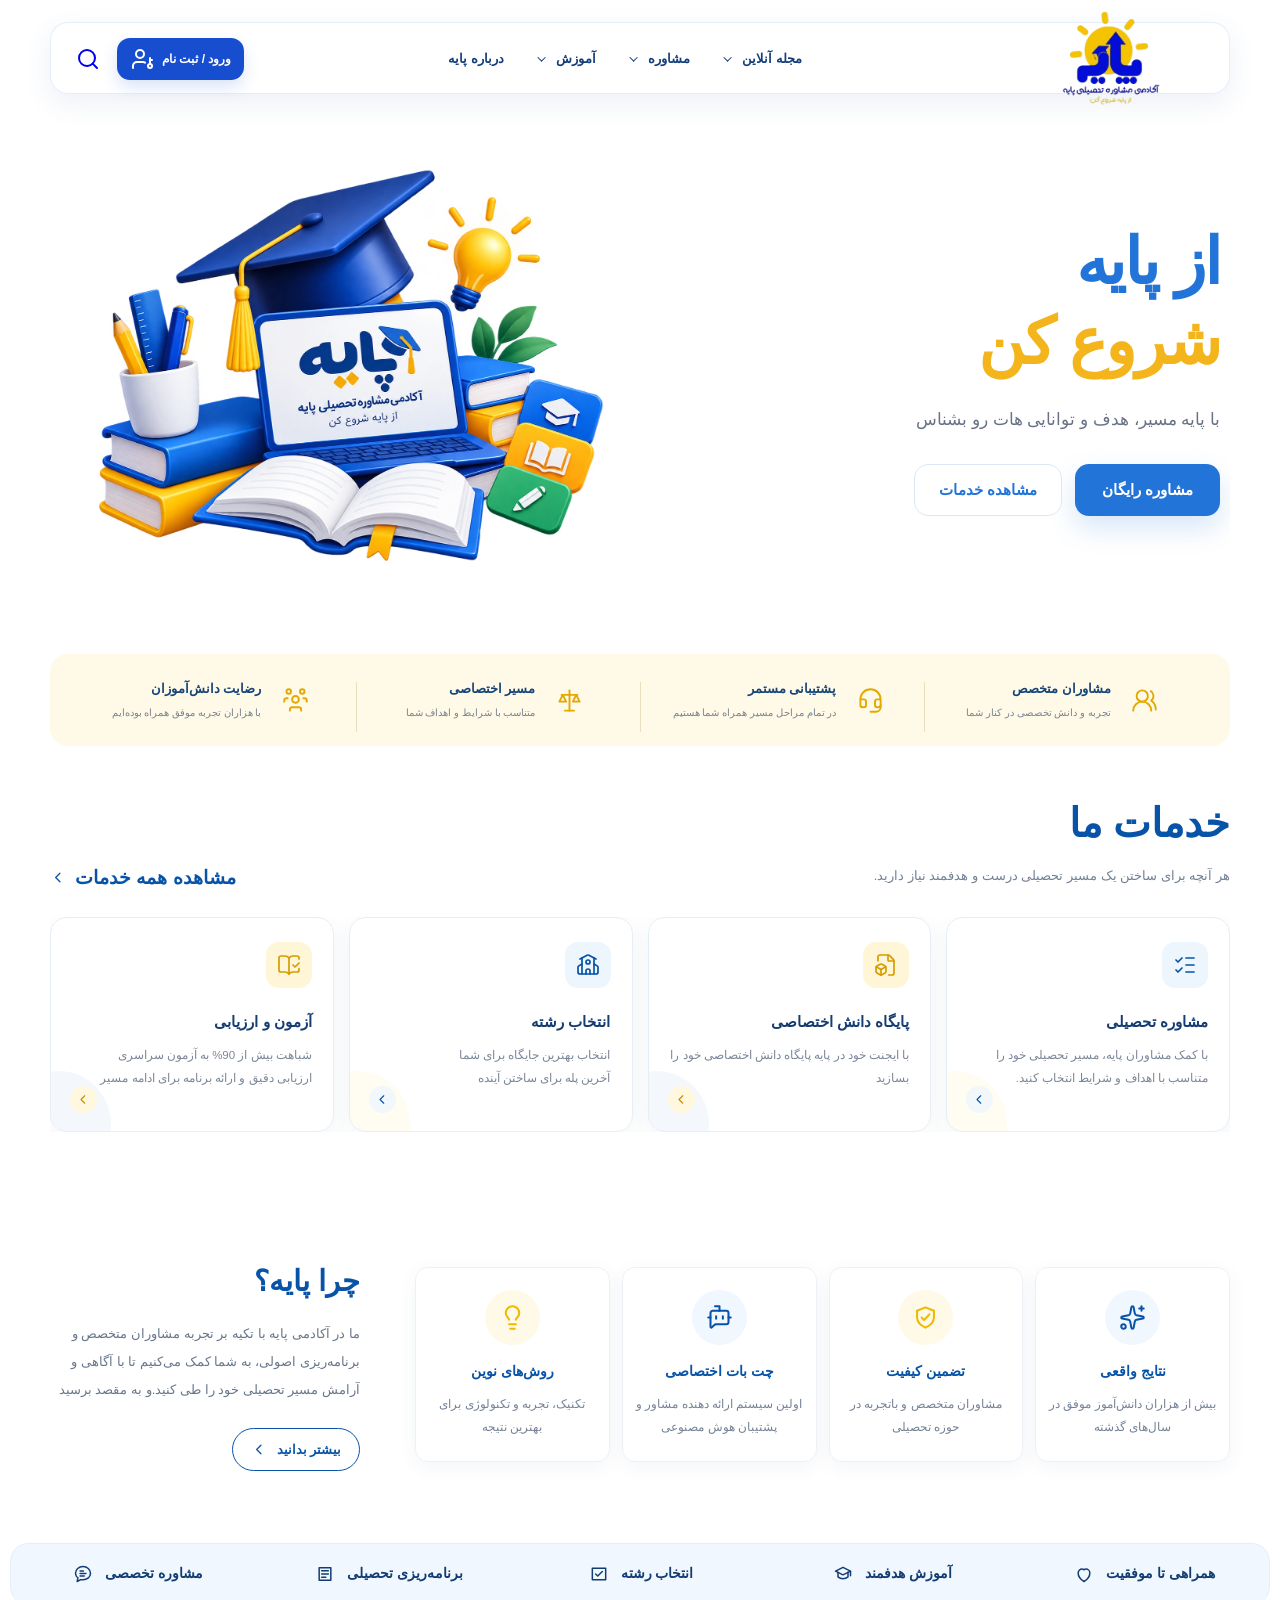
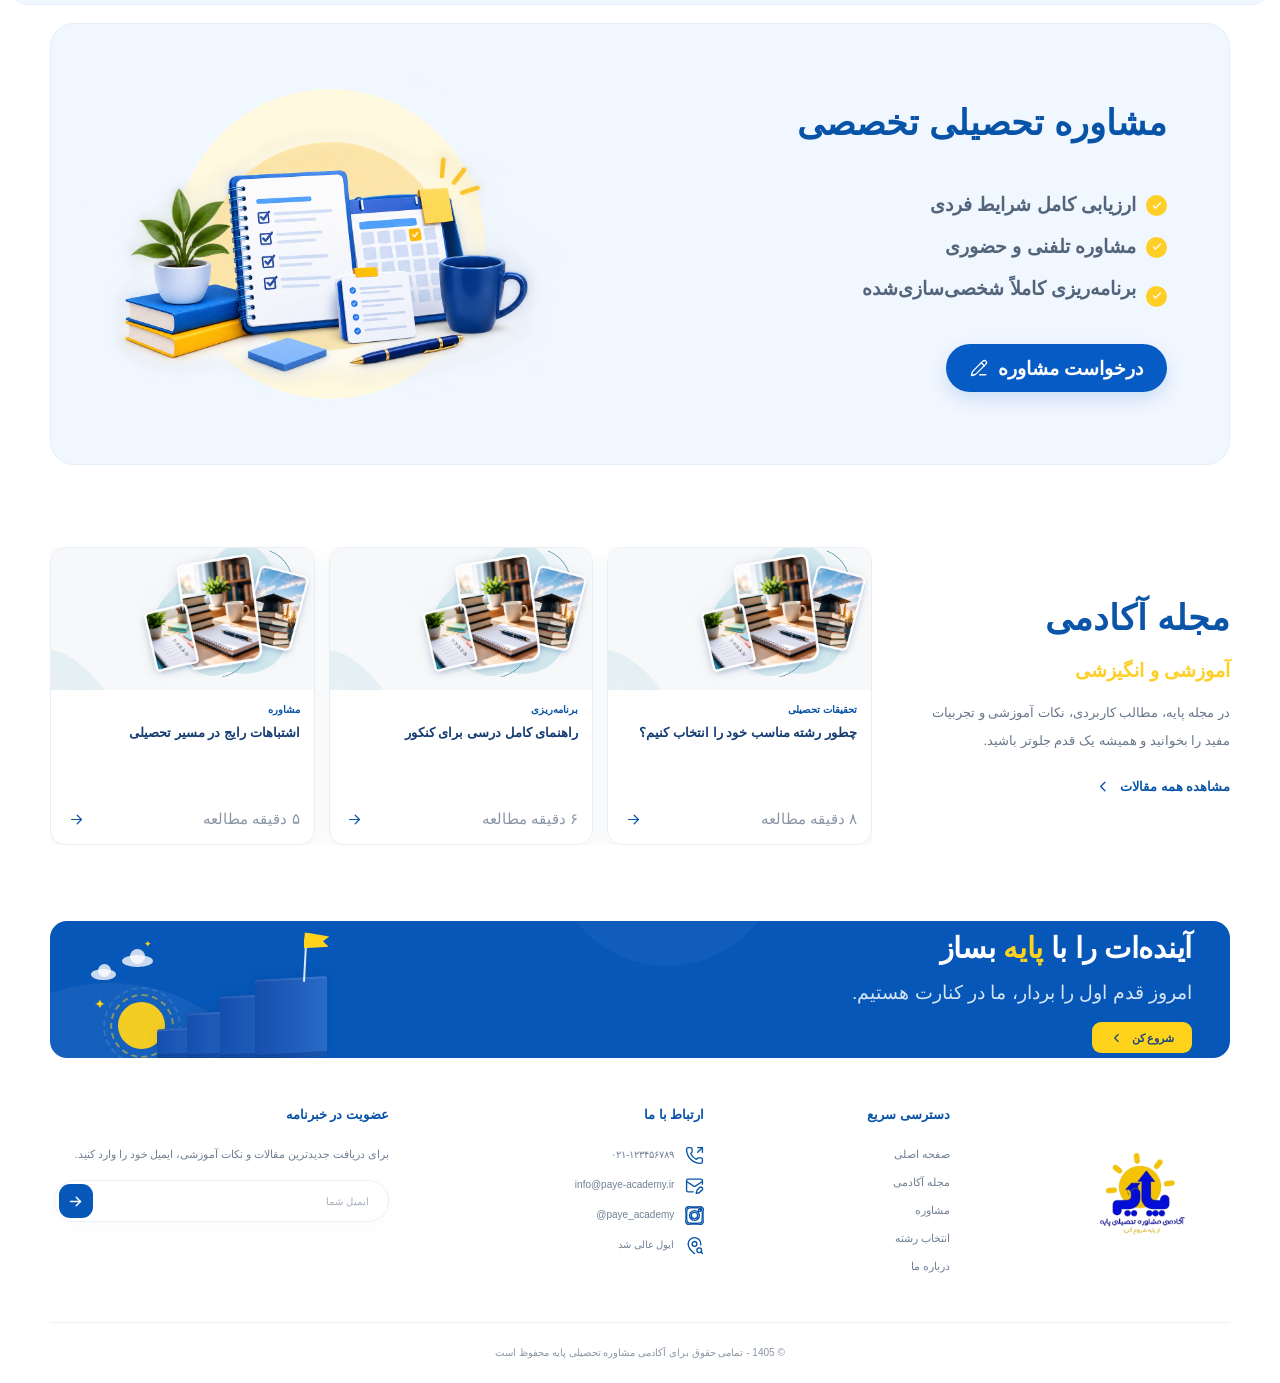
<file: index.html>
<!DOCTYPE html>
<html lang="fa" dir="rtl">
<head>
    <meta charset="UTF-8">
    <meta name="viewport" content="width=device-width, initial-scale=1.0">
    <meta name="description" content="آکادمی مشاوره تحصیلی پایه، از پایه شروع کن">
    <title>آکادمی مشاوره تحصیلی پایه | از پایه شروع کن</title>
    <link rel="stylesheet" href="css/animations.css">
</head>
<body>

    <div id="payeh-header" data-component="header"></div>

    <main id="payeh-page">
        <div data-component="hero"></div>
        <div data-component="bar"></div>
        <div data-component="service"></div>
        <div data-component="why"></div>
        <div data-component="servic_bar"></div>
        <div data-component="consol"></div>
        <div data-component="mag"></div>
        <div data-component="baner"></div>
    </main>

    <div id="payeh-footer" data-component="footer"></div>

    <script src="js/main.js"></script>
</body>
</html>
</file>
<file: css/animations.css>
html {
    scroll-behavior: smooth;
}

.payeh-reveal {
    opacity: 0;
    transform: translate3d(0, 34px, 0);
    transition:
        opacity .72s ease,
        transform .72s cubic-bezier(.2,.65,.3,1);
    will-change: opacity, transform;
}

.payeh-reveal.is-visible {
    opacity: 1;
    transform: translate3d(0, 0, 0);
}

.payeh-reveal.is-visible .service-card,
.payeh-reveal.is-visible .why-feature,
.payeh-reveal.is-visible .magazine-card,
.payeh-reveal.is-visible .advantage-item,
.payeh-reveal.is-visible .service-bar-item {
    animation: payeh-card-reveal .62s cubic-bezier(.2,.65,.3,1) both;
}

.payeh-reveal.is-visible .service-card:nth-child(2),
.payeh-reveal.is-visible .why-feature:nth-child(2),
.payeh-reveal.is-visible .magazine-card:nth-child(2),
.payeh-reveal.is-visible .advantage-item:nth-child(2),
.payeh-reveal.is-visible .service-bar-item:nth-child(2) {
    animation-delay: .08s;
}

.payeh-reveal.is-visible .service-card:nth-child(3),
.payeh-reveal.is-visible .why-feature:nth-child(3),
.payeh-reveal.is-visible .magazine-card:nth-child(3),
.payeh-reveal.is-visible .advantage-item:nth-child(3),
.payeh-reveal.is-visible .service-bar-item:nth-child(3) {
    animation-delay: .16s;
}

.payeh-reveal.is-visible .service-card:nth-child(4),
.payeh-reveal.is-visible .why-feature:nth-child(4),
.payeh-reveal.is-visible .magazine-card:nth-child(4),
.payeh-reveal.is-visible .advantage-item:nth-child(4),
.payeh-reveal.is-visible .service-bar-item:nth-child(4) {
    animation-delay: .24s;
}

@keyframes payeh-card-reveal {
    from {
        opacity: 0;
        transform: translate3d(0, 18px, 0);
    }
    to {
        opacity: 1;
        transform: translate3d(0, 0, 0);
    }
}

@media (prefers-reduced-motion: reduce) {
    html {
        scroll-behavior: auto;
    }

    .payeh-reveal,
    .payeh-reveal.is-visible,
    .payeh-reveal.is-visible .service-card,
    .payeh-reveal.is-visible .why-feature,
    .payeh-reveal.is-visible .magazine-card,
    .payeh-reveal.is-visible .advantage-item,
    .payeh-reveal.is-visible .service-bar-item {
        opacity: 1 !important;
        transform: none !important;
        animation: none !important;
        transition: none !important;
    }
}


*,
*::before,
*::after {
    box-sizing: border-box;
}

body {
    margin: 0;
    overflow-x: hidden;
}

.container {
    width: min(1180px, calc(100% - 40px));
    margin-inline: auto;
}

#payeh-page > [data-component] {
    min-width: 0;
}

@media (max-width: 700px) {
    .container {
        width: calc(100% - 20px);
    }
}
</file>
